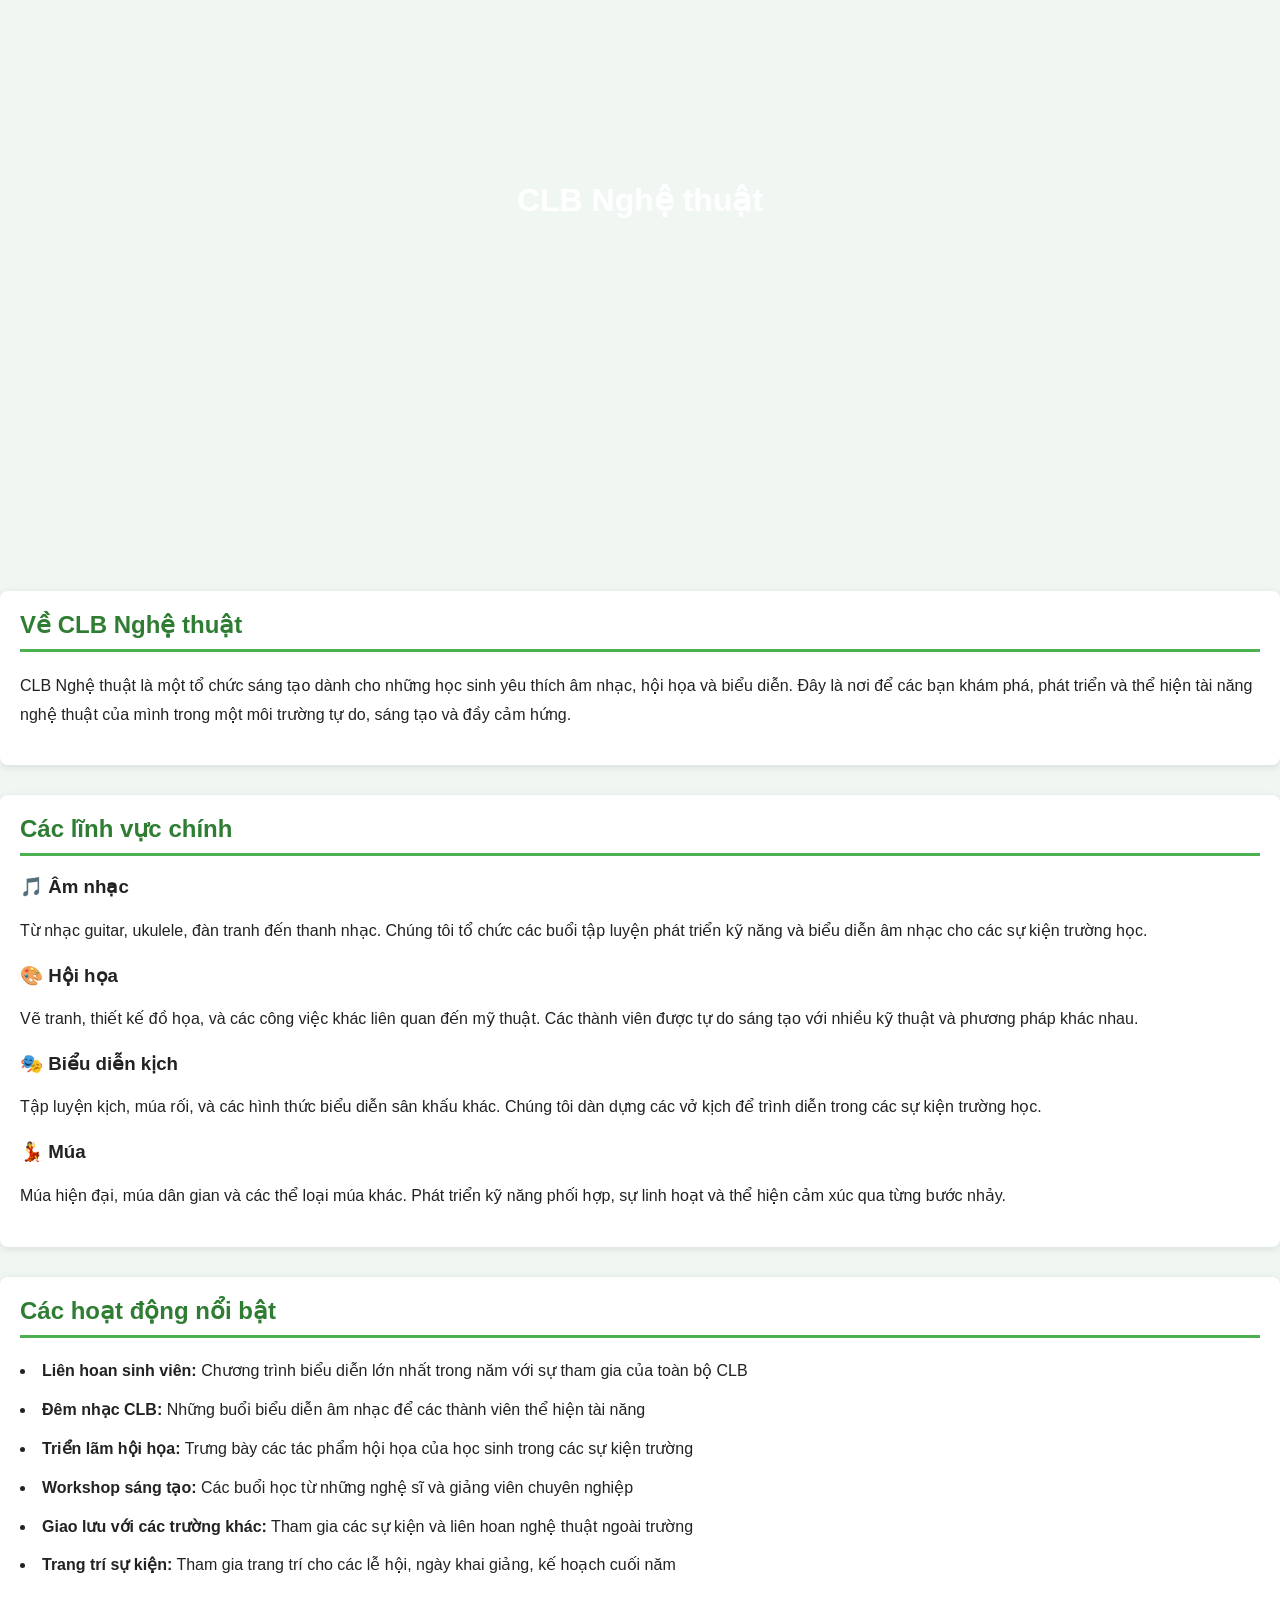
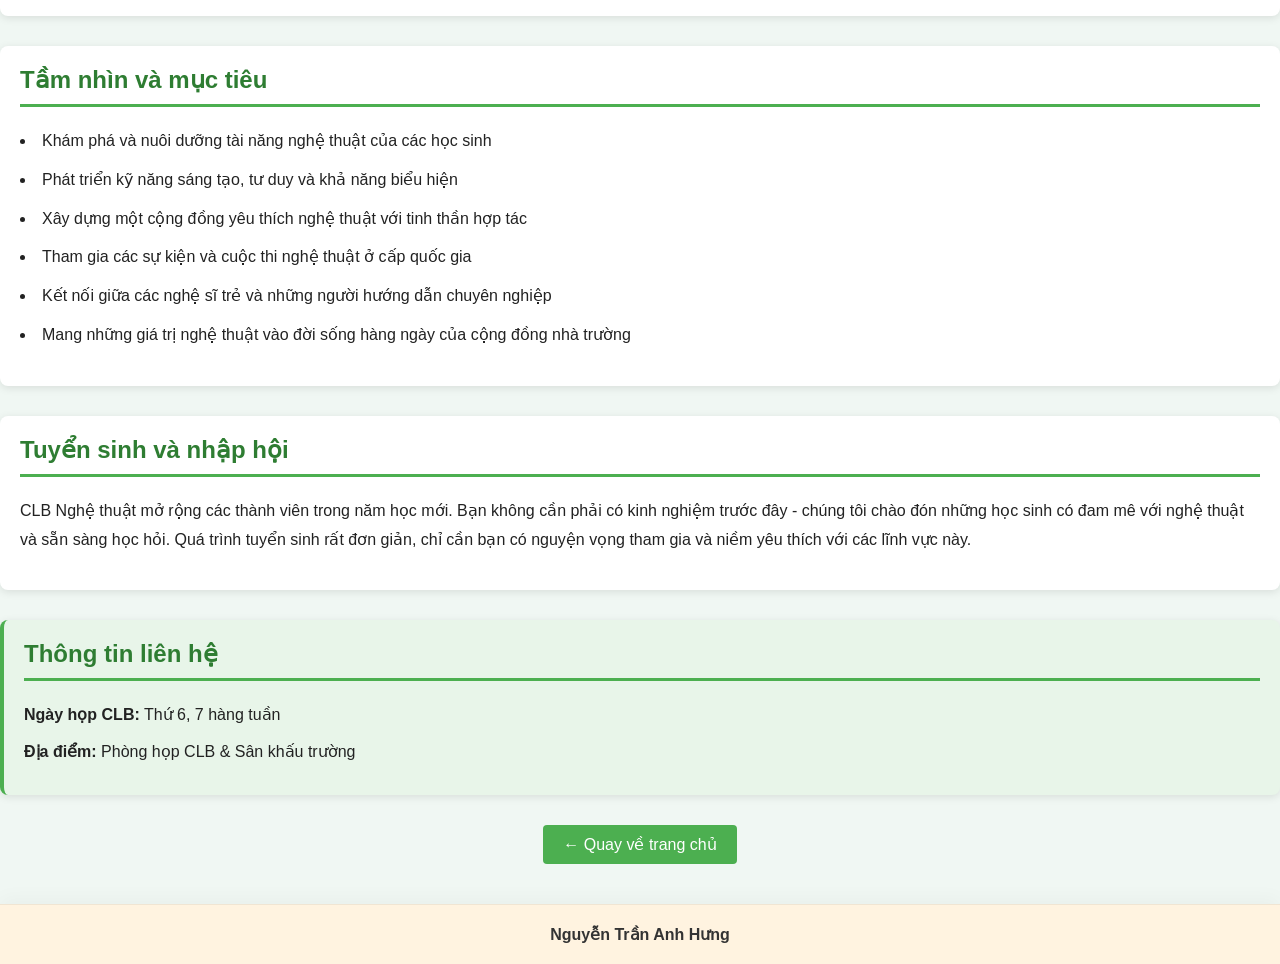
<file: nghethuat.html>
<!doctype html>
<html lang="vi">
  <head>
    <meta charset="UTF-8" />
    <title>CLB Nghệ thuật</title>
    <link rel="stylesheet" href="style.css" />
  </head>
  <body class="nghethuat">
    <div class="banner">
      <h1>CLB Nghệ thuật</h1>
    </div>

    <div class="content">
      <div class="section">
        <h2>Về CLB Nghệ thuật</h2>
        <p>
          CLB Nghệ thuật là một tổ chức sáng tạo dành cho những học sinh yêu
          thích âm nhạc, hội họa và biểu diễn. Đây là nơi để các bạn khám phá,
          phát triển và thể hiện tài năng nghệ thuật của mình trong một môi
          trường tự do, sáng tạo và đầy cảm hứng.
        </p>
      </div>

      <div class="section">
        <h2>Các lĩnh vực chính</h2>
        <div class="arts-list">
          <div class="art-item">
            <h3>🎵 Âm nhạc</h3>
            <p>
              Từ nhạc guitar, ukulele, đàn tranh đến thanh nhạc. Chúng tôi tổ
              chức các buổi tập luyện phát triển kỹ năng và biểu diễn âm nhạc
              cho các sự kiện trường học.
            </p>
          </div>
          <div class="art-item">
            <h3>🎨 Hội họa</h3>
            <p>
              Vẽ tranh, thiết kế đồ họa, và các công việc khác liên quan đến mỹ
              thuật. Các thành viên được tự do sáng tạo với nhiều kỹ thuật và
              phương pháp khác nhau.
            </p>
          </div>
          <div class="art-item">
            <h3>🎭 Biểu diễn kịch</h3>
            <p>
              Tập luyện kịch, múa rối, và các hình thức biểu diễn sân khấu khác.
              Chúng tôi dàn dựng các vở kịch để trình diễn trong các sự kiện
              trường học.
            </p>
          </div>
          <div class="art-item">
            <h3>💃 Múa</h3>
            <p>
              Múa hiện đại, múa dân gian và các thể loại múa khác. Phát triển kỹ
              năng phối hợp, sự linh hoạt và thể hiện cảm xúc qua từng bước
              nhảy.
            </p>
          </div>
        </div>
      </div>

      <div class="section">
        <h2>Các hoạt động nổi bật</h2>
        <ul>
          <li>
            <strong>Liên hoan sinh viên:</strong> Chương trình biểu diễn lớn
            nhất trong năm với sự tham gia của toàn bộ CLB
          </li>
          <li>
            <strong>Đêm nhạc CLB:</strong> Những buổi biểu diễn âm nhạc để các
            thành viên thể hiện tài năng
          </li>
          <li>
            <strong>Triển lãm hội họa:</strong> Trưng bày các tác phẩm hội họa
            của học sinh trong các sự kiện trường
          </li>
          <li>
            <strong>Workshop sáng tạo:</strong> Các buổi học từ những nghệ sĩ và
            giảng viên chuyên nghiệp
          </li>
          <li>
            <strong>Giao lưu với các trường khác:</strong> Tham gia các sự kiện
            và liên hoan nghệ thuật ngoài trường
          </li>
          <li>
            <strong>Trang trí sự kiện:</strong> Tham gia trang trí cho các lễ
            hội, ngày khai giảng, kế hoạch cuối năm
          </li>
        </ul>
      </div>

      <div class="section">
        <h2>Tầm nhìn và mục tiêu</h2>
        <ul>
          <li>Khám phá và nuôi dưỡng tài năng nghệ thuật của các học sinh</li>
          <li>Phát triển kỹ năng sáng tạo, tư duy và khả năng biểu hiện</li>
          <li>
            Xây dựng một cộng đồng yêu thích nghệ thuật với tinh thần hợp tác
          </li>
          <li>Tham gia các sự kiện và cuộc thi nghệ thuật ở cấp quốc gia</li>
          <li>
            Kết nối giữa các nghệ sĩ trẻ và những người hướng dẫn chuyên nghiệp
          </li>
          <li>
            Mang những giá trị nghệ thuật vào đời sống hàng ngày của cộng đồng
            nhà trường
          </li>
        </ul>
      </div>

      <div class="section">
        <h2>Tuyển sinh và nhập hội</h2>
        <p>
          CLB Nghệ thuật mở rộng các thành viên trong năm học mới. Bạn không cần
          phải có kinh nghiệm trước đây - chúng tôi chào đón những học sinh có
          đam mê với nghệ thuật và sẵn sàng học hỏi. Quá trình tuyển sinh rất
          đơn giản, chỉ cần bạn có nguyện vọng tham gia và niềm yêu thích với
          các lĩnh vực này.
        </p>
      </div>

      <div class="section contact-section">
        <h2>Thông tin liên hệ</h2>
        <p><strong>Ngày họp CLB:</strong> Thứ 6, 7 hàng tuần</p>
        <p><strong>Địa điểm:</strong> Phòng họp CLB & Sân khấu trường</p>
      </div>

      <div class="back-link">
        <a href="index.html">← Quay về trang chủ</a>
      </div>
    </div>

    <div class="footer">
      <p>Nguyễn Trần Anh Hưng</p>
    </div>
  </body>
</html>
</file>
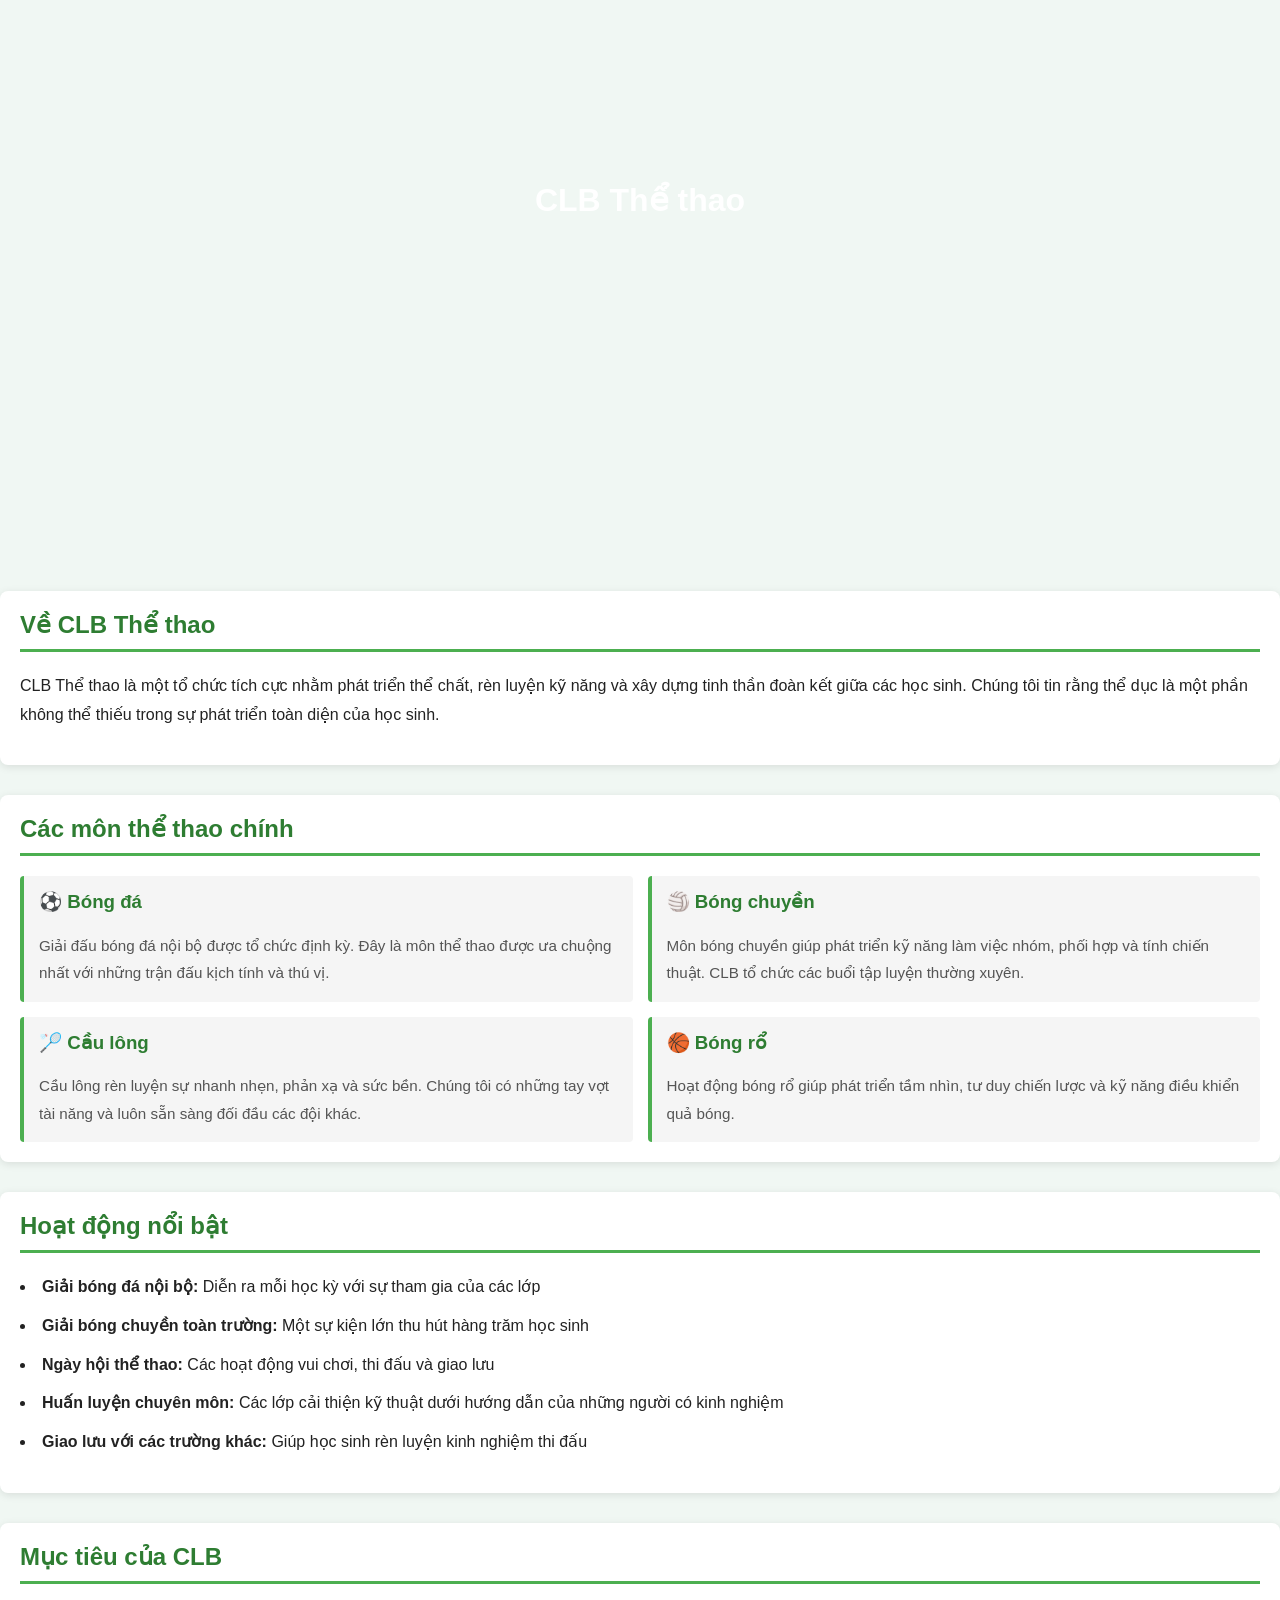
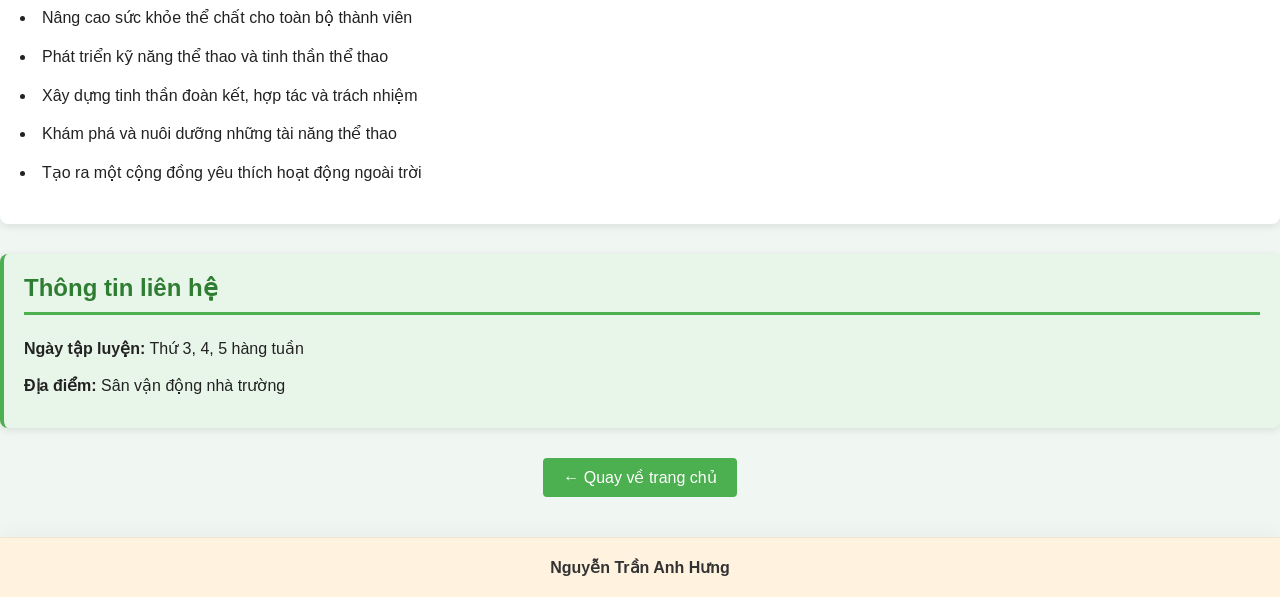
<file: thethao.html>
<!doctype html>
<html lang="vi">
  <head>
    <meta charset="UTF-8" />
    <title>CLB Thể thao</title>
    <link rel="stylesheet" href="style.css" />
  </head>
  <body class="thethao">
    <div class="banner">
      <h1>CLB Thể thao</h1>
    </div>

    <div class="content">
      <div class="section">
        <h2>Về CLB Thể thao</h2>
        <p>
          CLB Thể thao là một tổ chức tích cực nhằm phát triển thể chất, rèn
          luyện kỹ năng và xây dựng tinh thần đoàn kết giữa các học sinh. Chúng
          tôi tin rằng thể dục là một phần không thể thiếu trong sự phát triển
          toàn diện của học sinh.
        </p>
      </div>

      <div class="section">
        <h2>Các môn thể thao chính</h2>
        <div class="sports-list">
          <div class="sport-item">
            <h3>⚽ Bóng đá</h3>
            <p>
              Giải đấu bóng đá nội bộ được tổ chức định kỳ. Đây là môn thể thao
              được ưa chuộng nhất với những trận đấu kịch tính và thú vị.
            </p>
          </div>
          <div class="sport-item">
            <h3>🏐 Bóng chuyền</h3>
            <p>
              Môn bóng chuyền giúp phát triển kỹ năng làm việc nhóm, phối hợp và
              tính chiến thuật. CLB tổ chức các buổi tập luyện thường xuyên.
            </p>
          </div>
          <div class="sport-item">
            <h3>🏸 Cầu lông</h3>
            <p>
              Cầu lông rèn luyện sự nhanh nhẹn, phản xạ và sức bền. Chúng tôi có
              những tay vợt tài năng và luôn sẵn sàng đối đầu các đội khác.
            </p>
          </div>
          <div class="sport-item">
            <h3>🏀 Bóng rổ</h3>
            <p>
              Hoạt động bóng rổ giúp phát triển tầm nhìn, tư duy chiến lược và
              kỹ năng điều khiển quả bóng.
            </p>
          </div>
        </div>
      </div>

      <div class="section">
        <h2>Hoạt động nổi bật</h2>
        <ul>
          <li>
            <strong>Giải bóng đá nội bộ:</strong> Diễn ra mỗi học kỳ với sự tham
            gia của các lớp
          </li>
          <li>
            <strong>Giải bóng chuyền toàn trường:</strong> Một sự kiện lớn thu
            hút hàng trăm học sinh
          </li>
          <li>
            <strong>Ngày hội thể thao:</strong> Các hoạt động vui chơi, thi đấu
            và giao lưu
          </li>
          <li>
            <strong>Huấn luyện chuyên môn:</strong> Các lớp cải thiện kỹ thuật
            dưới hướng dẫn của những người có kinh nghiệm
          </li>
          <li>
            <strong>Giao lưu với các trường khác:</strong> Giúp học sinh rèn
            luyện kinh nghiệm thi đấu
          </li>
        </ul>
      </div>

      <div class="section">
        <h2>Mục tiêu của CLB</h2>
        <ul>
          <li>Nâng cao sức khỏe thể chất cho toàn bộ thành viên</li>
          <li>Phát triển kỹ năng thể thao và tinh thần thể thao</li>
          <li>Xây dựng tinh thần đoàn kết, hợp tác và trách nhiệm</li>
          <li>Khám phá và nuôi dưỡng những tài năng thể thao</li>
          <li>Tạo ra một cộng đồng yêu thích hoạt động ngoài trời</li>
        </ul>
      </div>

      <div class="section contact-section">
        <h2>Thông tin liên hệ</h2>
        <p><strong>Ngày tập luyện:</strong> Thứ 3, 4, 5 hàng tuần</p>
        <p><strong>Địa điểm:</strong> Sân vận động nhà trường</p>
      </div>

      <div class="back-link">
        <a href="index.html">← Quay về trang chủ</a>
      </div>
    </div>

    <div class="footer">
      <p>Nguyễn Trần Anh Hưng</p>
    </div>
  </body>
</html>
</file>
<file: style.css>
body {
  margin: 0;
  font-family: Arial, sans-serif;
  background-color: #f0f7f3;
  color: #222;
}

.banner {
  background-image: url("https://github.com/blackbelt9122008-boop/web1/blob/main/550641186_1371519951644358_6966264416189567695_n.jpg?raw=true");
  background-size: cover;
  padding-top: 10rem;
  padding-bottom: 20rem;
  text-align: center !important;
  color: rgba(255, 255, 255, 0.959) !important;
}

.slogan {
  background-color: #e8f5e9;
  padding: 30px 0;
}

.row {
  width: 90%;
  margin: auto;
  display: flex;
  gap: 20px;
}

.block_2 {
  position: relative;
  overflow: hidden;
  padding: 0;
  background: none;
  border: none;
  flex: 1;
  min-width: 0;
}

.block_3 {
  position: relative;
  overflow: hidden;
  padding: 0;
  background: none;
  border: none;
  flex: 1;
  min-width: 0;
}

.slogan {
  background-color: #e8f5e9;
  padding: 30px 0;
  margin-top: -6rem;
  position: relative;
  z-index: 5;
  max-width: 96%;
  margin-left: auto;
  margin-right: auto;
  border-radius: 8px;
  box-shadow: 0 8px 24px rgba(0, 0, 0, 0.08);
}

img {
  width: 100%;
}

.block_3 img {
  width: 100%;
  height: 220px;
  object-fit: cover;
  display: block;
}

.block_3 h3,
.block_3 p {
  position: absolute;
  left: 16px;
  color: #fff;
  text-shadow: 0 3px 10px rgba(0, 0, 0, 0.6);
  margin: 0;
}

.block_3 h3 {
  top: 12px;
  font-size: 1.1rem;
}

.block_3 p {
  top: 44px;
  font-size: 0.95rem;
}

/* Content (dưới banner) - hai CLB phía dưới */
.content {
  margin-top: 1.5rem;
}

.content .row {
  align-items: stretch;
}

/* Ảnh trong .block_2 (phía dưới) lớn hơn ảnh trên một chút */
.block_2 img {
  width: 100%;
  height: 260px;
  object-fit: cover;
  display: block;
}

.block_2 h3,
.block_2 p {
  position: absolute;
  left: 16px;
  color: #ffffff;
  text-shadow: 0 3px 10px rgba(0, 0, 0, 0.6);
  margin: 0;
}

.block_2 h3 {
  top: 12px;
  font-size: 1.1rem;
}

.block_2 p {
  top: 44px;
  font-size: 0.95rem;
}

.block_2 a {
  position: absolute;
  bottom: 16px;
  left: 16px;
  color: #ffffff;
  text-decoration: none;
  font-weight: bold;
  text-shadow: 0 2px 8px rgba(0, 0, 0, 0.5);
  background-color: rgba(0, 0, 0, 0.3);
  padding: 8px 12px;
  border-radius: 4px;
  transition: background-color 0.3s ease;
}

.block_2 a:hover {
  background-color: rgba(0, 0, 0, 0.5);
}

.footer {
  background-color: #fff3e0;
  padding: 20px 0;
  text-align: center;
  margin-top: 40px;
  color: #333;
  border-top: 1px solid rgba(0, 0, 0, 0.06);
  box-shadow: 0 -6px 18px rgba(0, 0, 0, 0.03);
}

.footer p {
  margin: 0;
  font-weight: 600;
}

/* Banner cho trang thethao.html */
.thethao .banner {
  background-image: url("https://images.unsplash.com/photo-1461896836934-ffe607ba8211?auto=format&fit=crop&w=1200&q=80");
  background-size: cover;
  background-position: center;
}

/* Banner cho trang nghethuat.html */
.nghethuat .banner {
  background-image: url("https://images.unsplash.com/photo-1493225457124-a3eb161ffa5f?auto=format&fit=crop&w=1200&q=80");
  background-size: cover;
  background-position: center;
}

/* Trang chi tiết (thethao.html, nghethuat.html) */
.section {
  margin: 30px 0;
  padding: 20px;
  background-color: white;
  border-radius: 8px;
  box-shadow: 0 2px 8px rgba(0, 0, 0, 0.1);
}

.section h2 {
  color: #2e7d32;
  border-bottom: 3px solid #4caf50;
  padding-bottom: 10px;
  margin-top: 0;
}

.section p,
.section ul {
  line-height: 1.8;
  font-size: 1rem;
}

.section ul {
  list-style-position: inside;
  padding-left: 0;
}

.section ul li {
  margin: 10px 0;
}

.sports-list {
  display: grid;
  grid-template-columns: repeat(2, 1fr);
  gap: 15px;
  margin-top: 15px;
}

.sport-item {
  background-color: #f5f5f5;
  padding: 15px;
  border-left: 4px solid #4caf50;
  border-radius: 4px;
}

.sport-item h3 {
  margin-top: 0;
  color: #2e7d32;
}

.sport-item p {
  margin: 0;
  font-size: 0.95rem;
  color: #555;
}

.contact-section {
  background-color: #e8f5e9 !important;
  border-left: 4px solid #4caf50;
}

.contact-section p {
  margin: 8px 0;
}

.back-link {
  text-align: center;
  margin: 30px 0;
}

.back-link a {
  display: inline-block;
  padding: 10px 20px;
  background-color: #4caf50;
  color: white;
  text-decoration: none;
  border-radius: 4px;
  transition: background-color 0.3s ease;
}

.back-link a:hover {
  background-color: #45a049;
}
</file>
